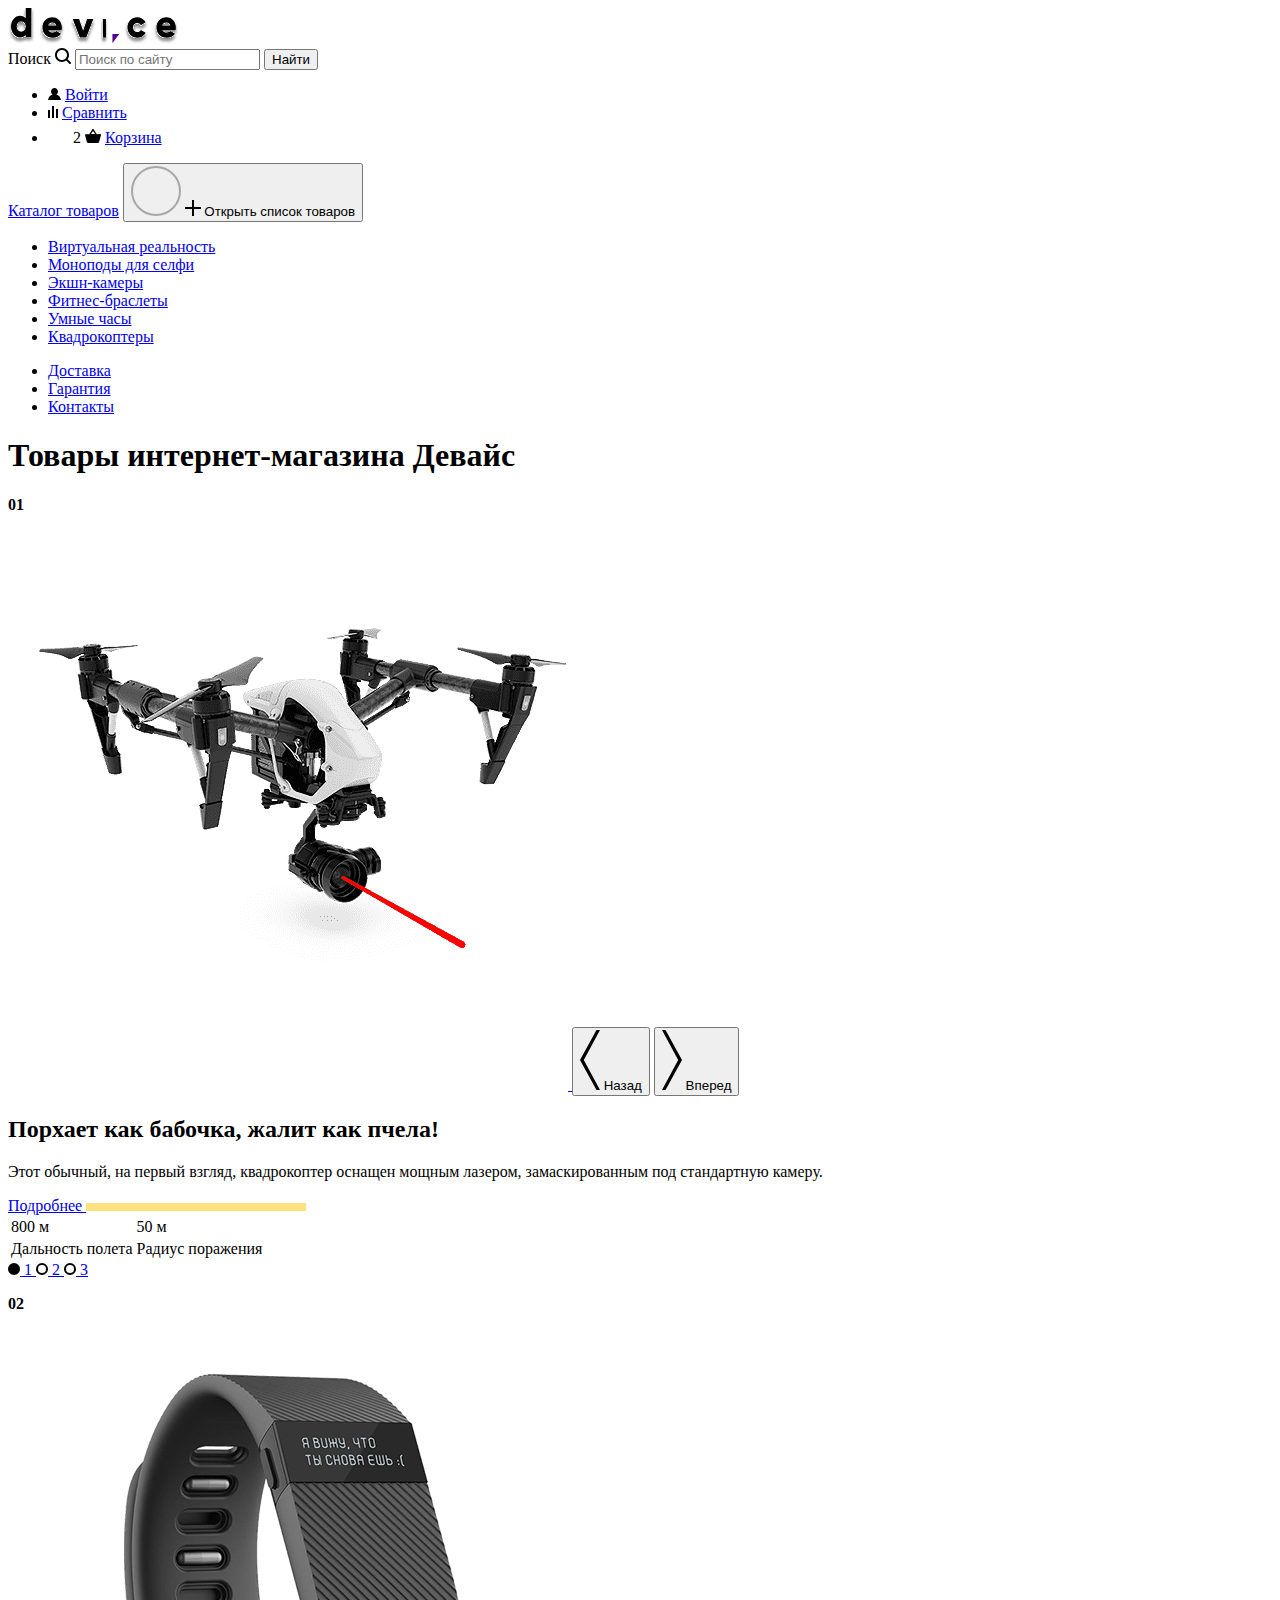
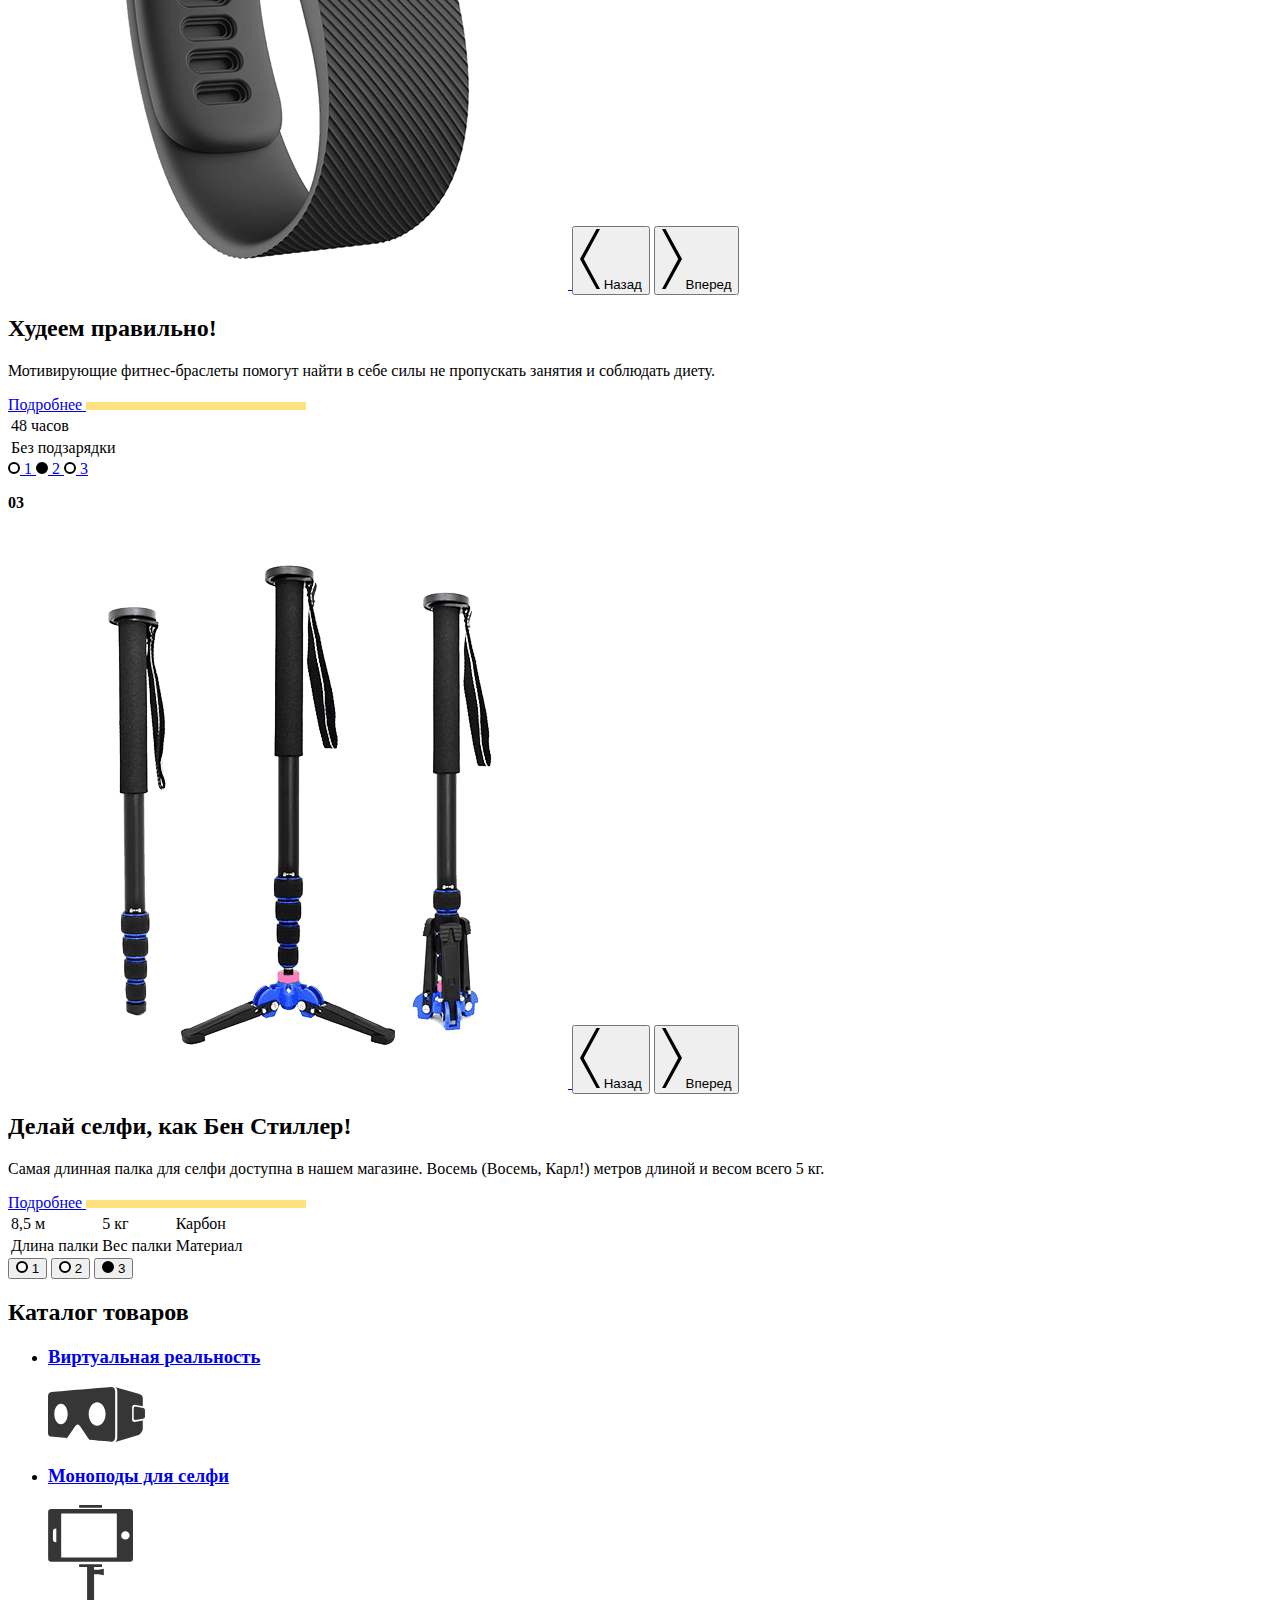
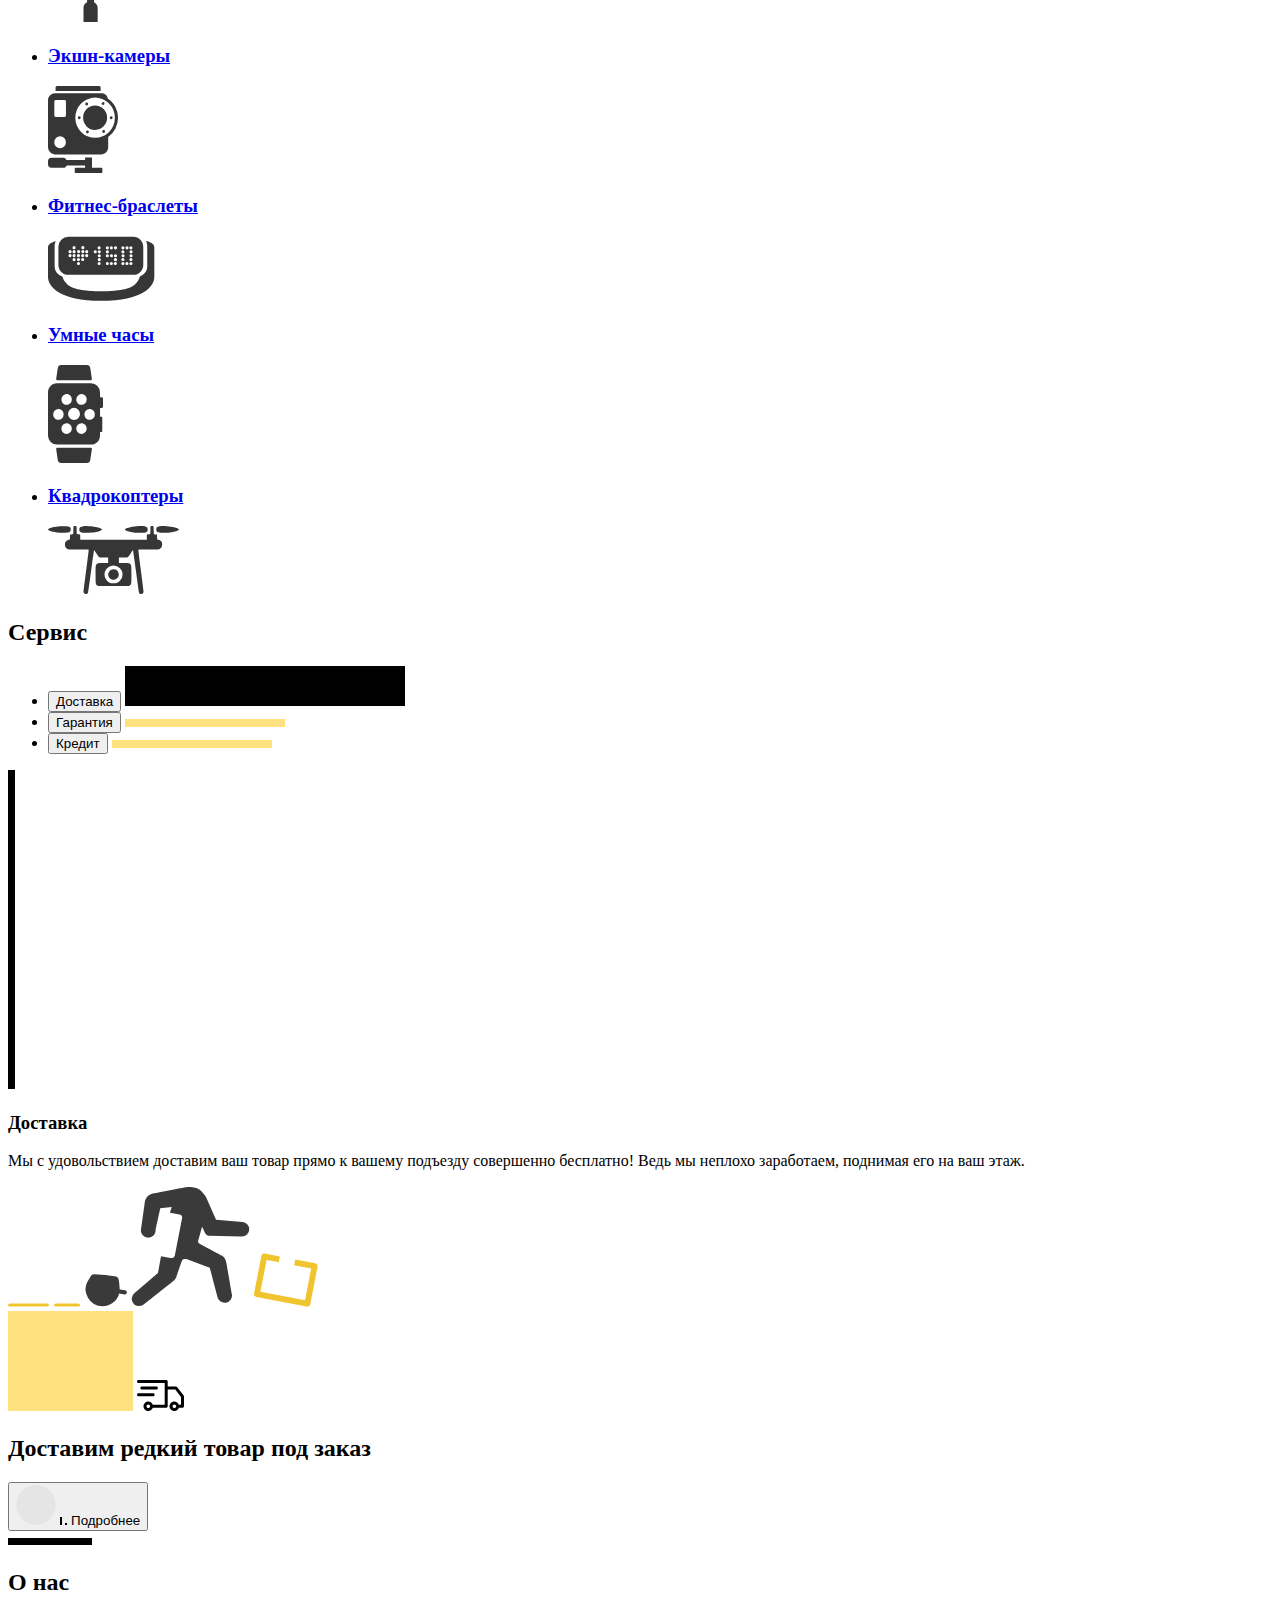
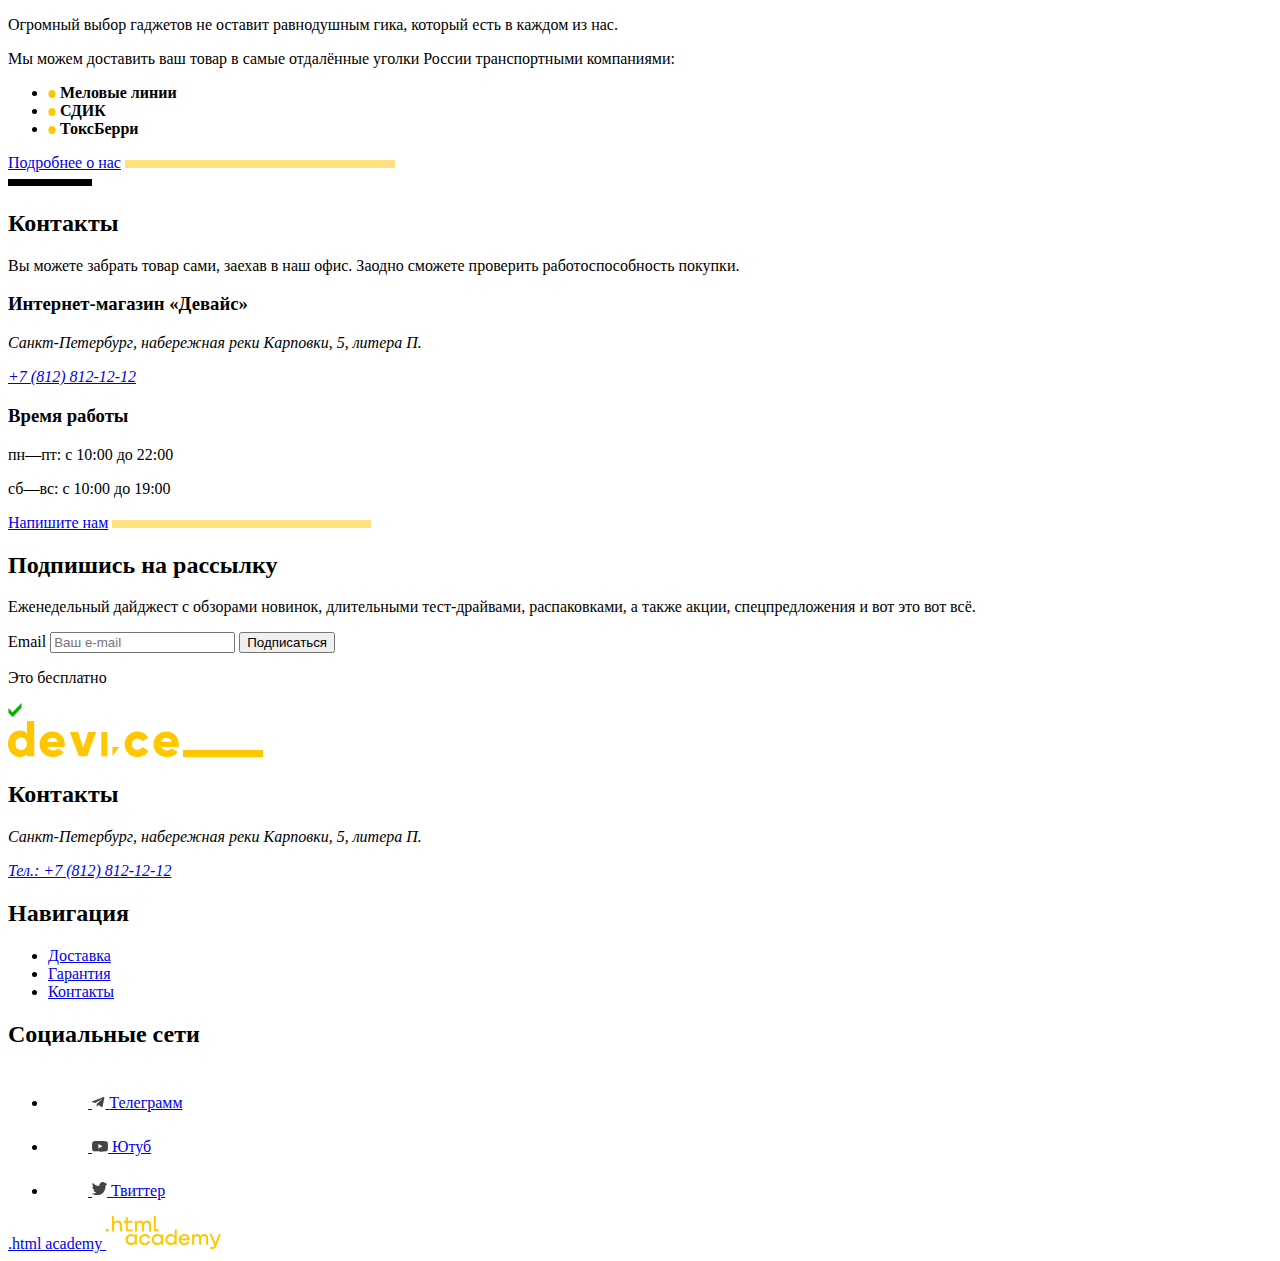
<file: 3/index.html>
<!DOCTYPE html>
<html lang="ru">
<head>
  <meta charset="utf-8">
  <title> Девайс </title>
  <base href="https://htmlacademy-htmlcss.github.io/2200511-device-35/3/">
</head>
<body>
  <header class="page-header">
    <a class="main-link">
      <img class="logo-main" src="images/d-header.svg" width="27.22" height="36"
      alt="Логотип интернет магазина Девайс">
      <img class="logo-main" src="images/e-header.svg" width="26.22" height="26.6"
      alt="Логотип интернет магазина Девайс">
      <img class="logo-main" src="images/v-header.svg" width="27.22" height="25.2"
      alt="Логотип интернет магазина Девайс">
      <img class="logo-main" src="images/i-header.svg" width="7.61" height="25.2"
      alt="Логотип интернет магазина Девайс">
      <img class="logo-main " src="images/device-top-header.svg" width="7.61" height="10.1"
      alt="Логотип интернет магазина Девайс">
      <img class="logo-main" src="images/c-header.svg" width="24.82" height="26.6"
       alt="Логотип интернет магазина Девайс">
       <img class="logo-main" src="images/e-header.svg" width="26.22" height="26.6"
       alt="Логотип интернет магазина Девайс">
    </a>
    <form class="search-form" action="https://echo.htmlacademy.ru/" method="get">
      <label for="search-field">
        <span class="visually-hidden">Поиск</span>
      </label>
      <img class="form-icon" src="images/loupe.svg"
         width="16" height="16" alt="Лупа">
      <input type="search" name="search-field" id="search-field"
         placeholder="Поиск по сайту">
      <button class="button-search" type="submit">Найти</button>
     </form>
    <nav class="navigation-user">
      <ul class="navigation-user-list">
        <li class="navigation-user-item">
          <img class="user-icon" src="images/input.svg"
            width="13" height="12" alt="Войти">
          <a class="navigation-link-user" href="#">Войти</a>
        </li>
        <li class="navigation-user-item">
          <img class="user-icon" src="images/compare.svg"
            width="10" height="12" alt="Сравнить">
          <a class="navigation-link-user" href="#">Сравнить</a>
        </li>
        <li class="navigation-user-item">
          <img class="user-icon" src="images/Ellipse 3 (1).svg"
          width="21" height="21" alt="Круг">
          <span class="basket-number">2</span>
          <img class="user-icon" src="images/basket.svg"
            width="16" height="14" alt="Корзина">
          <a class="navigation-link-user" href="#">Корзина</a>
        </li>
      </ul>
    </nav>
    <div class="header-catalog-products">
      <a href="#">Каталог товаров</a>
      <button class="header-catalog-products-button" type="button">
        <img class="catalog-icon-ellipse" src="images/Ellipse 2.svg"
          width="50" height="50" alt="Круг">
          <img class="catalog-icon" src="images/plus-catalog.svg"
          width="16" height="16" alt="Плюс">
        <span class="visually-hidden">Открыть список товаров</span>
      </button>
      <nav class="header-catalog-products catalog-products">
        <ul class="header-catalog-products-list">
          <li class="header-catalog-products-item">
            <a class="catalog-products-link" href="#">Виртуальная реальность</a>
          </li>
          <li class="header-catalog-products-item">
            <a class="catalog-products-link" href="#">Моноподы для селфи</a>
          </li>
          <li class="header-catalog-products-item">
            <a class="catalog-products-link" href="#">Экшн-камеры</a>
          </li>
          <li class="header-catalog-products-item">
            <a class="catalog-products-link" href="#">Фитнес-браслеты</a>
          </li>
          <li class="header-catalog-products-item">
            <a class="catalog-products-link" href="#">Умные часы</a>
          </li>
          <li class="header-catalog-products-item">
            <a class="catalog-products-link" href="#">Квадрокоптеры</a>
          </li>
         </ul>
      </nav>
    </div>
    <nav class="footer-navigation">
      <ul class="footer-navigation-list">
        <li class="footer-navigation-item">
          <a class="footer-navigation-link" href="#">Доставка</a>
        </li>
        <li class="footer-navigation-item">
          <a class="footer-navigation-link" href="#">Гарантия</a>
        </li>
        <li class="footer-navigation-item">
          <a class="footer-navigation link" href="#">Контакты</a>
        </li>
      </ul>
    </nav>
  </header>
  <main class="page-index">
    <h1 class="visually-hidden">Товары интернет-магазина Девайс</h1>
    <section class="slider slider-quadracopter slider-current">
      <p><b class="numeration-slider">01</b></p>
      <a class="slider-link" href="#">
        <img class="image-quadracopter" src="images/slider-1.png"
         width="560" height="560" alt="квадрокоптер">
      </a>
      <button class="button-slider button-slider-perv" type="button">
        <img src="images/slider-left.svg" width="20" height="60" alt="Назад">
        <span class="visually-hidden">Назад</span>
      </button>
      <button class="button-slider button-slider-next" type="button">
        <img src="images/slider-right.svg" width="20" height="60" alt="Вперед">
        <span class="visually-hidden">Вперед</span>
      </button>
      <h2 class="slaider-title-product">Порхает как бабочка, жалит как пчела!</h2>
      <p class="slider-text-product">Этот обычный, на первый взгляд,
        квадрокоптер оснащен мощным лазером, замаскированным под
        стандартную камеру.</p>
      <a class="more-show-link" href="#">Подробнее
        <img class="substrate" src="images/Подложка.svg"
         width="220" height="8" alt="Подложка">
      </a>
      <table class="characteristic">
        <tr>
          <td class="testimony">800 м</td>
          <td class="testimony">50 м</td>
        </tr>
        <tr>
          <td class="text-characteristick">Дальность полета</td>
          <td class="text-characteristick">Радиус поражения</td>
        </tr>
      </table>
      <a class="slider-objects slider-objects-current" href="#">
        <img src="images/Ellipse 6 black.svg"
          width="12" height="12" alt="Круг">
        <span class="visually-hidden">1</span>
      </a>
      <a class="slider-objects" href="#">
        <img src="images/Ellipse 6.svg"
          width="12" height="12" alt="Круг">
        <span class="visually-hidden">2</span>
      </a>
      <a class="slider-objects" href="#">
        <img src="images/Ellipse 6.svg"
          width="12" height="12" alt="Круг">
        <span class="visually-hidden">3</span>
      </a>
    </section>


    <section class="slider slider-bracelet slider-current">
      <p><b class="numeration-slider">02</b></p>
      <a class="slider-link" href="#">
        <img class="image-bracelet" src="images/slider-2.png"
        width="560" height="560" alt="Фитнес-браслет">
      </a>
      <button class="button-slider button-slider-perv" type="button">
        <img src="images/slider-left.svg" width="20" height="60" alt="Назад">
        <span class="visually-hidden">Назад</span>
      </button>
      <button class="button-slider button-slider-next" type="button">
        <img src="images/slider-right.svg" width="20" height="60" alt="Вперед">
        <span class="visually-hidden">Вперед</span>
      </button>
      <h2 class="slider-title-product">Худеем правильно!</h2>
      <p class="slider-text-product">Мотивирующие фитнес-браслеты помогут найти в себе силы
         не пропускать занятия и соблюдать диету. </p>
      <a class="more-show-link" href="#">Подробнее
        <img class="substrate" src="images/Подложка.svg"
         width="220" height="8" alt="Подложка">
      </a>
      <table class="characteristic">
        <tr>
          <td class="testimony">48 часов</td>
        </tr>
        <tr>
          <td class="text-characteristick">Без подзарядки</td>
        </tr>
      </table>
      <a class="slider-objects" href="#">
        <img src="images/Ellipse 6.svg"
          width="12" height="12" alt="Круг">
        <span class="visually-hidden">1</span>
      </a>
      <a class="slider-objects slider-objects-current" href="#">
        <img src="images/Ellipse 6 black.svg"
          width="12" height="12" alt="Круг">
        <span class="visually-hidden">2</span>
      </a>
      <a class="slider-objects" href="#">
        <img src="images/Ellipse 6.svg"
          width="12" height="12" alt="Круг">
        <span class="visually-hidden">3</span>
      </a>
    </section>

    <section class="slider slider-stick slider-current">
      <p><b class="numeration-slider">03</b></p>
      <a class="slider-link" href="#">
        <img class="image-stick-index" src="images/slider-3.png"
        width="560" height="560" alt="Селфи-палка">
      </a>
      <button class="button-slider button-slider-perv" type="button">
        <img src="images/slider-left.svg" width="20" height="60" alt="Назад">
        <span class="visually-hidden">Назад</span>
      </button>
      <button class="button-slider button-slider-next" type="button">
        <img src="images/slider-right.svg" width="20" height="60" alt="Вперед">
        <span class="visually-hidden">Вперед</span>
      </button>
      <h2 class="slider-title-product">Делай селфи, как Бен Стиллер!</h2>
      <p class="slider-text-product">Самая длинная палка для селфи доступна в нашем магазине.
        Восемь (Восемь, Карл!) метров длиной и
        весом всего 5 кг.</p>
      <a class="more-show-link" href="#">Подробнее
        <img class="substrate" src="images/Подложка.svg"
         width="220" height="8" alt="Подложка">
      </a>
      <table class="characteristic">
        <tr>
          <td class="testimony">8,5 м</td>
          <td class="testimony">5 кг</td>
          <td class="testimony">Карбон</td>
        </tr>
        <tr>
          <td class="characteristick-text">Длина палки</td>
          <td class="characteristick-text">Вес палки</td>
          <td class="characteristick-text">Материал</td>
        </tr>
      </table>
      <button class="slider-objects " type="button">
        <img src="images/Ellipse 6.svg"
         width="12" height="12" alt="Круг">
        <span class="visually-hidden">1</span>
      </button>
      <button class="slider-objects " type="button">
        <img src="images/Ellipse 6.svg"
         width="12" height="12" alt="Круг">
        <span class="visually-hidden">2</span>
      </button>
      <button class="slider-objects " type="button">
        <img src="images/Ellipse 6 black.svg"
          width="12" height="12" alt="Круг">
        <span class="visually-hidden">3</span>
      </button>
    </section>


    <section class="catalog-products">
      <h2 class="visually-hidden">Каталог товаров</h2>
      <nav class="catalog-products">
        <ul class="catalog-products-list">
          <li class="catalog-products-item">
            <a class="catalog-products-link" href="#">
              <h3 class="section-title">Виртуальная реальность</h3>
              <img class="catalog-products-image" src="images/virtual.svg"
               width="96.95" height="54.99" alt="Виртуальная реальность">
            </a>
          </li>
          <li class="catalog-products-item">
            <a class="catalog-products-link" href="#">
              <h3 class="section-title">Моноподы для селфи</h3>
              <img class="catalog-products-image" src="images/Monopod.svg"
                width="85.87" height="117" alt="Моноподы для селфи">
            </a>
          </li>
          <li class="catalog-products-item">
            <a class="catalog-products-link" href="#">
              <h3 class="section-title">Экшн-камеры</h3>
              <img class="catalog-products-image" src="images/camera.svg"
               width="71.02" height="87" alt="Экшн-камеры">
            </a>
          </li>
          <li class="catalog-products-item">
            <a class="catalog-products-link" href="#">
              <h3 class="section-title">Фитнес-браслеты</h3>
              <img class="catalog-products-image" src="images/bracelet.svg"
                width="107.31" height="64.99" alt="Фитнес-браслеты">
            </a>
          </li>
          <li class="catalog-products-item">
            <a class="catalog-products-link" href="#">
              <h3 class="section-title">Умные часы</h3>
              <img class="catalog-products-image" src="images/watch.svg"
                width="56.01" height="97.98" alt="Умные часы">
            </a>
          </li>
          <li class="catalog-products-item">
            <a class="catalog-products-link" href="#">
              <h3 class="section-title">Квадрокоптеры</h3>
              <img class="catalog-products-image" src="images/quadracopter.svg"
                width="132.03" height="69.01" alt="Квадрокоптеры">
            </a>
          </li>
        </ul>
      </nav>
    </section>

    <section class="service">
      <h2 class="visually-hidden">Сервис</h2>
      <ul class="service-list">
         <li class="servie-item">
          <button class="button button-current"
           type="button">Доставка
          </button>
           <img class="substrate-active" src="images/Rectangle-strong.svg"
            width="280" height="40" alt="Подложка">
         </li>
        <li class="service-item">
          <button class="button" type="button">Гарантия</button>
          <img class="substrate" src="images/Подложка.svg"
           width="160" height="8" alt="Подложка">
        </li>
        <li class="service-item">
          <button class="button" type="button">Кредит</button>
          <img class="substrate" src="images/Подложка.svg"
           width="160" height="8" alt="Подложка">
        </li>
      </ul>
      <img class="service-line" src="images/Rectangle.svg"
        width="7" height="319" alt="Линия">
      <h3 class="delivery-title">Доставка</h3>
      <p class="delivery-text">Мы с удовольствием доставим ваш товар прямо
        к вашему подъезду совершенно бесплатно! Ведь
        мы неплохо заработаем, поднимая его на ваш этаж.</p>
      <img class="courier-line" src="images/yellow-line.svg"
        width="42.03" height="3.98" alt="Линия">
      <img class="courier-line" src="images/yellow-line-2.svg"
        width="26.96" height="3.98" alt="Линия">
       <img class="courier-head" src="images/head.svg"
        width="42.31" height="32.98" alt="Голова">
       <img class="courier-body" src="images/body.svg"
        width="118.46" height="121.12" alt="Тело">
        <img class="courier-documents" src="images/documents.svg"
        width="64.61" height="54.17" alt="Документы">
    </section>

    <section class="delivery">
      <img class="substrate-car" src="images/Rectangle-car.svg"
       width="125" height="100" alt="Подложка">
      <img class="delivery-icon" src="images/car.svg"
       width="47" height="31.1" alt="Грузовик">
      <h2 class="delivery-title">Доставим редкий товар под заказ</h2>
      <button class="delivery-button" type="button">
        <img class="delivery-icon-ellipse" src="images/Ellipse delivery.svg"
         width="40" height="40" alt="Круг">
        <img class="delivery-icon" src="images/Vector delivery-2.svg"
          width="2" height="8" alt="Буква i">
        <img class="delivery-icon" src="images/vector-delivery.svg"
          width="2" height="2" alt="Точка">
          <span class="visually-hidden">Подробнее</span>
      </button>
    </section>

    <section class="about-company">
      <img class="about-company-line" src="images/line-about-us.svg"
       width="84" height="7" alt="Линия">
      <h2 class="about-company-title">О нас</h2>
      <p class="about-company-text">Огромный выбор гаджетов не оставит равнодушным гика, который есть в каждом из нас.</p>
      <p class="about-company-text">Мы можем доставить ваш товар в самые отдалённые уголки России транспортными компаниями:</p>
      <ul class="transport-company-list">
        <li class="transport-company-item">
          <img class="transport-company-icon" src="images/Ellipse 9.svg"
           width="8" height="8" alt="Круг">
          <b class="transport-company-text">Меловые линии</b>
        </li>
        <li class="transport-company-item">
          <img class="transport-company-icon" src="images/Ellipse 9.svg"
           width="8" height="8" alt="Круг">
          <b class="transport-company-text">СДИК</b>
        </li>
        <li class="transport-company-item">
          <img class="transport-company-icon" src="images/Ellipse 9.svg"
           width="8" height="8" alt="Круг">
          <b class="transport-company-text">ТоксБерри</b>
        </li>
      </ul>
      <a class="button" href="#">Подробнее о нас</a>
      <img class="substrate" src="images/Подложка.svg"
       width="270" height="8" alt="Подложка">
    </section>

    <section class="contacts">
      <img class="contacts-line" src="images/contacts-line.svg"
       width="84" height="7" alt="Линия">
      <h2 class="contacts-title">Контакты</h2>
      <p class="contacts-text">Вы можете забрать товар сами, заехав в наш офис.
        Заодно сможете проверить работоспособность
        покупки.</p>
      <h3 class="contacts-subtitle">Интернет-магазин «Девайс»</h3>
      <address class="address-contacts">
        <p class="contacts-text">Санкт-Петербург, набережная реки Карповки, 5, литера П.</p>
        <a class="contacts-phone" href="88128121212">+7 (812) 812-12-12</a>
      </address>
      <h3 class="contacts-subtitle">Время работы</h3>
      <p class="contacts-text">пн—пт: с 10:00 до 22:00</p>
      <p class="contacts-text">сб—вс: с 10:00 до 19:00</p>
      <a class="button" href="#">Напишите нам</a>
      <img class="substrate" src="images/Подложка.svg"
       width="259" height="8" alt="Подложка">
    </section>

    <section class="subscription">
      <h2 class="subscription-title">Подпишись на рассылку</h2>
      <p class="subscription-text">Еженедельный дайджест с обзорами новинок,
        длительными тест-драйвами, распаковками, а также акции,
        спецпредложения и вот это вот всё.</p>
      <form class="subscription-form" action="https://echo.htmlacademy.ru/" method="get">
         <label for="subscription-email">Email </label>
        <input class="field" type="email" name="subscription-email" placeholder="Ваш e-mail" id="subscription-email"
          required>
        <button class="button subscription-button" type="submit">Подписаться</button>
      </form>
      <p class="subscription-text">Это бесплатно</p>
      <img class="subscription-icon" src="images/green-jackdaw.svg"
       width="14" height="14" alt="Галочка">
    </section>
  </main>

  <footer class="page-footer">
    <section class="footer-contacts">
      <img class="footer-logo-image" src="images/d-footer.svg"
       width="27.22" height="36" alt="Логотип интернет-магазина Девайс">
      <img class="footer-logo-image" src="images/e-footer.svg"  width="26.22" height="26.6"
       alt="Логотип интернет магазина Девайс">
      <img class="footer-logo-image" src="images/v-footer.svg" width="27.22" height="25.2"
       alt="Логотип интернет магазина Девайс">
      <img class="footer-logo-image" src="images/i-footer.svg"
       width="7.61" height="25.2" alt="Логотип интернет магазина Девайс">
       <img class="footer-logo-image top-logo-footer" src="images/device-top-footer.svg"
       width="7.61" height="10.1" alt="Логотип интернет магазина Девайс">
       <img class="footer-logo-image" src="images/c-footer.svg" width="24.82" height="26.6"
       alt="Логотип интернет магазина Девайс">
       <img class="footer-logo-image" src="images/e-footer.svg" width="26.22" height="26.6"
       alt="Логотип интернет магазина Девайс">
       <img class="footer-line" src="images/line-footer.svg"
        width="80" height="7" alt="Линия">
       <h2 class="visually-hidden">Контакты</h2>
      <address class="footer-contacts-address">
        <p class="footer-contact-adrress-text">Санкт-Петербург, набережная реки Карповки, 5, литера П.</p>
        <a class="footer-contact-phone" href="tel:88128121212">Тел.: +7 (812) 812-12-12</a>
      </address>
    </section>

    <section class="navigation-main footer-navigation">
      <h2 class="visually-hidden">Навигация</h2>
      <nav class="footer-navigation">
        <ul class="footer-navigation-list">
          <li class="footer-navigation-item">
            <a class="footer-navigation-link" href="#">Доставка</a>
          </li>
          <li class="footer-navigation-item">
            <a class="footer-navigation-link" href="#">Гарантия</a>
          </li>
          <li class="footer-navigation-item">
            <a class="footer-navigation link" href="#">Контакты</a>
          </li>
        </ul>
      </nav>
    </section>
    <section class="footer-social">
      <h2 class="visually-hidden">Социальные сети</h2>
      <nav class="navigation-footer-social">
        <ul class="footer-social-list">
          <li class="footer-social-item">
            <a class="button-footer-social" href="https://t.me/htmlacademy">
              <img class="socail-icon-ellipse" src="images/Ellipse-social.svg"
               width="40" height="40" alt="Круг">
               <img class="social-icon" src="images/telegramm.svg"
                width="13.34" height="11.19" alt="Телеграмм">
              <span class="visually-hidden">Телеграмм</span>
            </a>
          </li>
          <li class="footer-social-item">
            <a class="button-footer-social" href="https://www.youtube.com/user/htmlacademyru">
              <img class="socail-icon-ellipse" src="images/Ellipse-social.svg"
               width="40" height="40" alt="Круг">
               <img class="social-icon" src="images/youtube.svg"
                width="16" height="10.67" alt="Ютуб">
              <span class="visually-hidden">Ютуб</span>
            </a>
          </li>
          <li class="footer-social-item">
            <a class="button-footer-social" href="https://twitter.com/htmlacademy_ru">
              <img class="socail-icon-ellipse" src="images/Ellipse-social.svg"
               width="40" height="40" alt="Круг">
               <img class="social-icon" src="images/twitter.svg"
                width="15" height="14.06" alt="Твиттер">
              <span class="visually-hidden">Твиттер</span>
            </a>
          </li>
        </ul>
      </nav>
      <a class="htmlacademy-link" href="https://htmlacademy.ru/">
        <span class="footer-academy-text">.html academy</span>
        <img class="htmlacademy-icon" src="images/logo-html.svg"
         width="114.9" height="32.9" alt="Логотип htmlacademy">
      </a>
    </section>
  </footer>
</body>
</html>
</file>
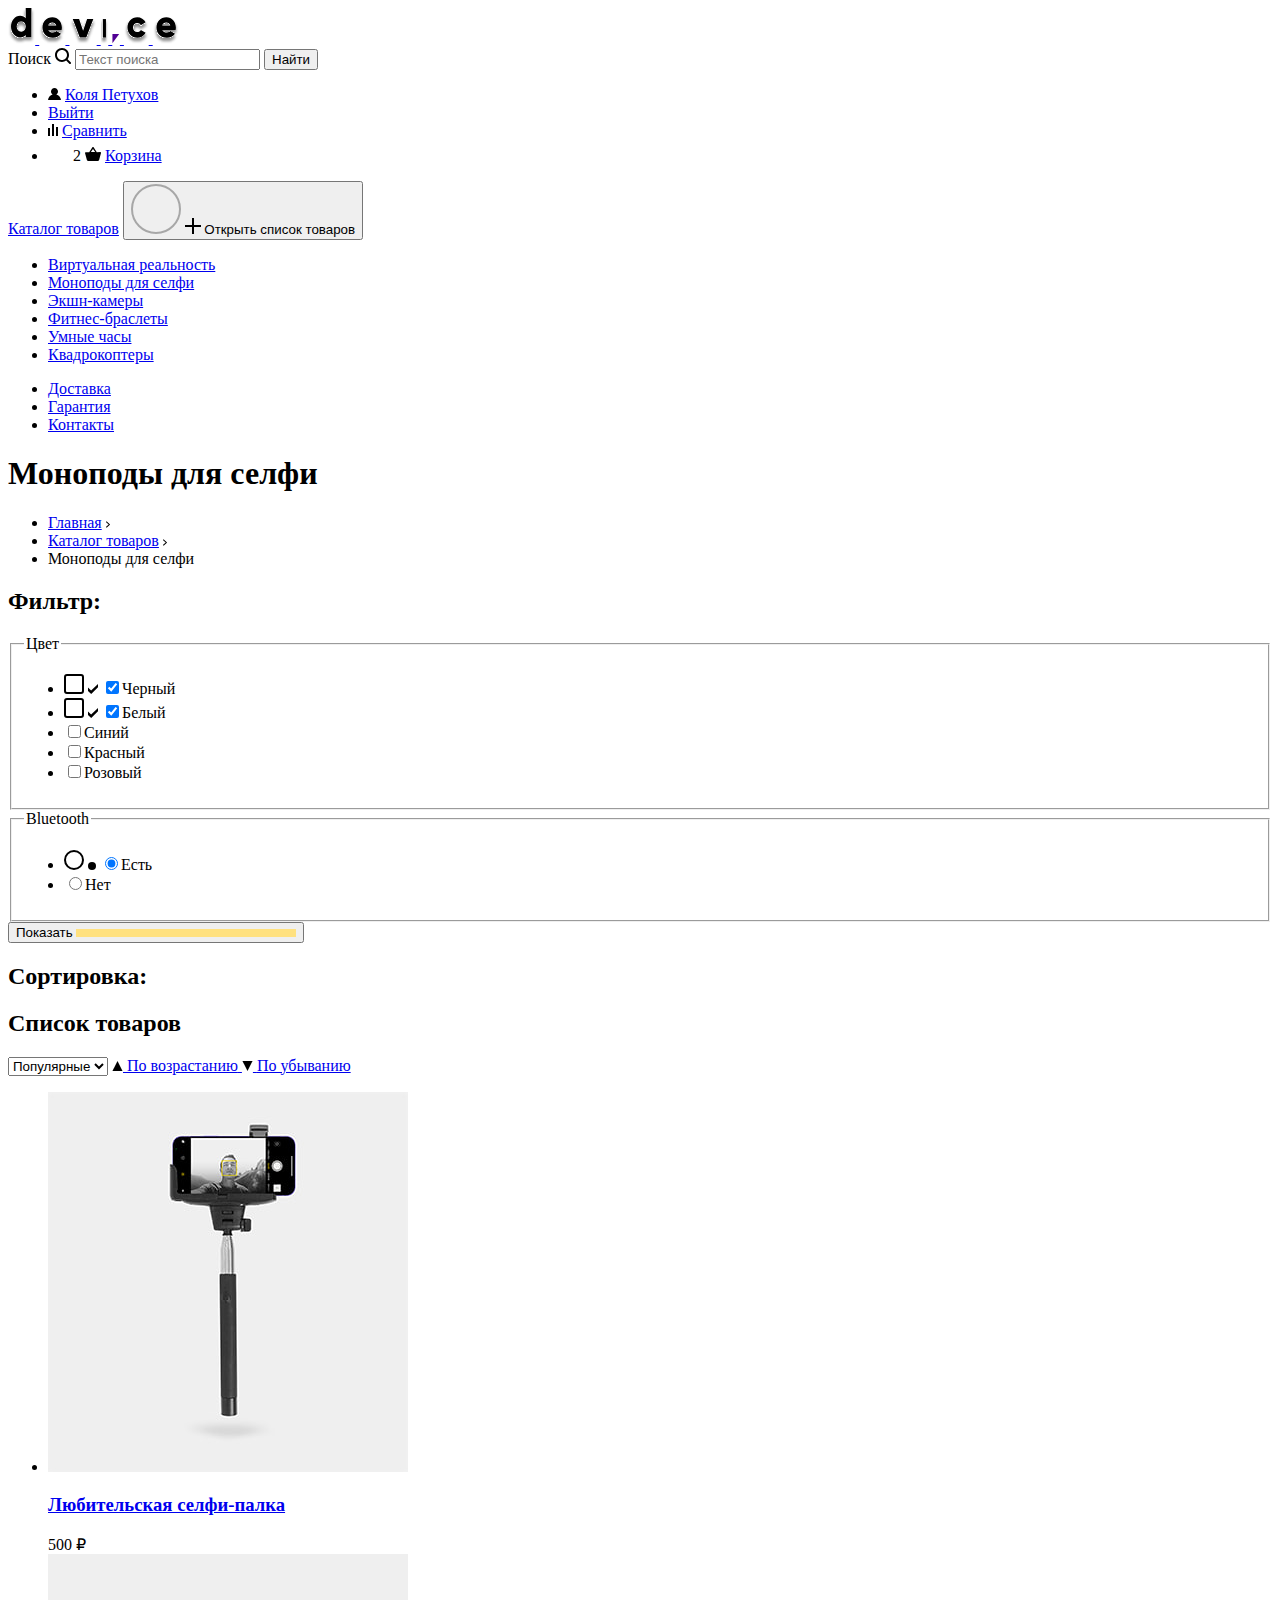
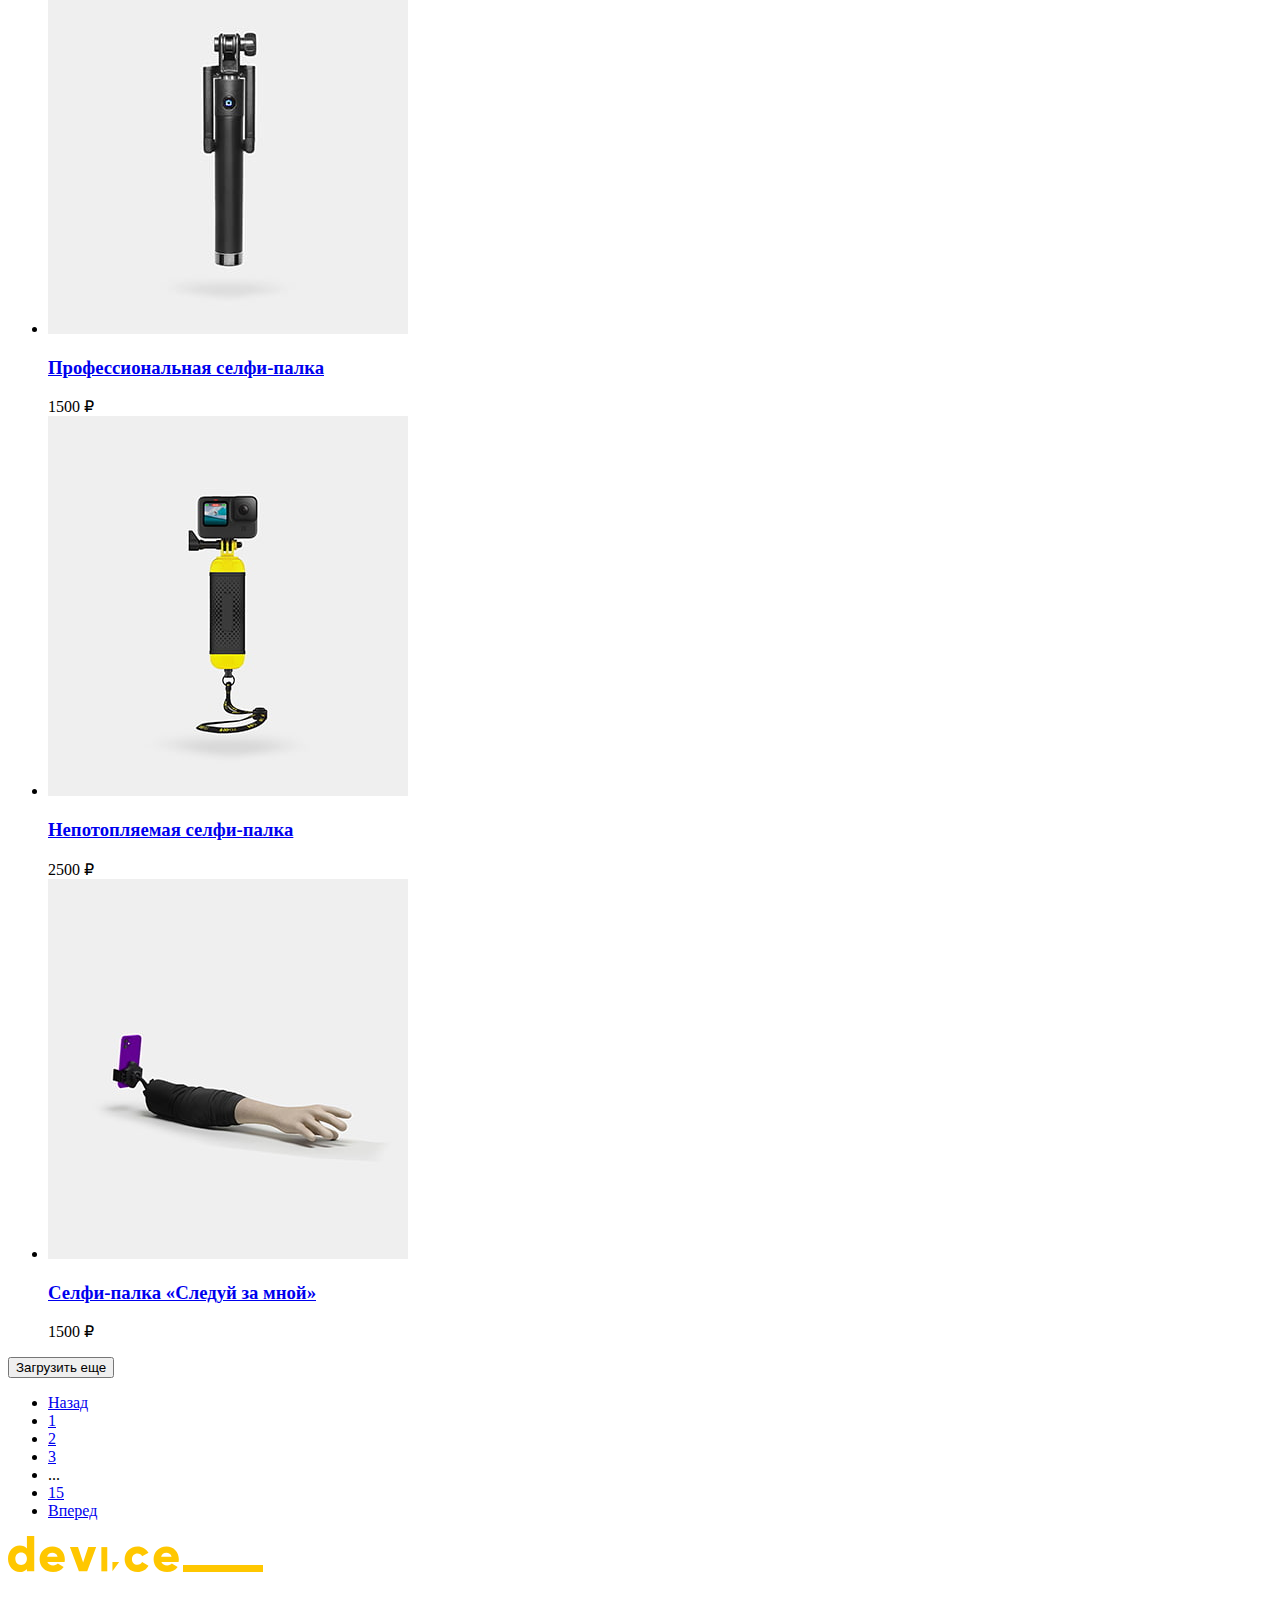
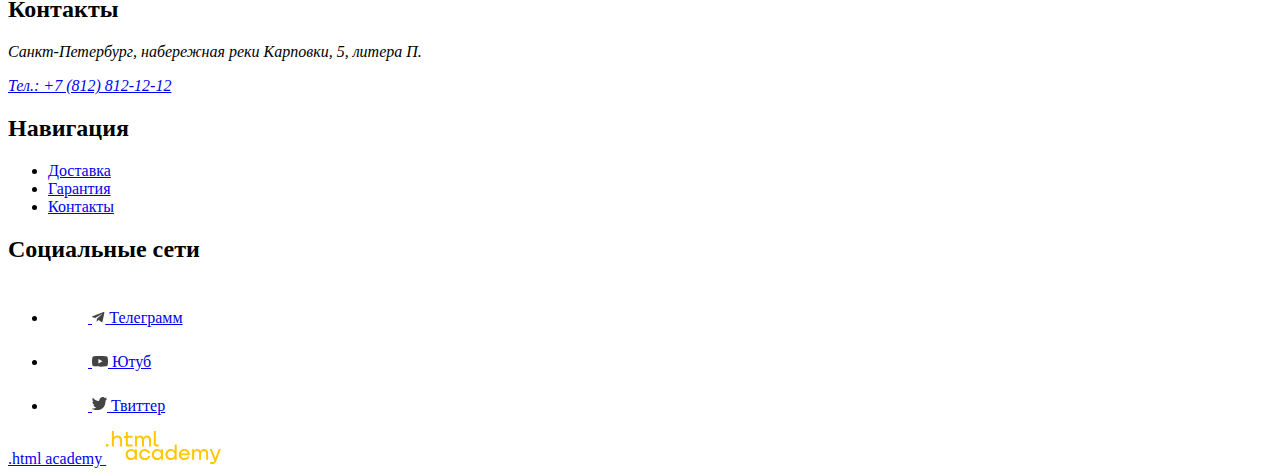
<file: 3/catalog.html>
<!DOCTYPE html>
<html lang="ru">
<head>
  <meta charset="utf-8">
  <title> Каталог </title>
  <base href="https://htmlacademy-htmlcss.github.io/2200511-device-35/3/">
</head>
<body>
  <header class="page-header-footer">
    <a class="main-link" href="index.html">
      <img class="logo-main" src="images/d-header.svg" width="27.22" height="36"
      alt="Логотип интернет магазина Девайс">
      <img class="logo-main" src="images/e-header.svg" width="26.22" height="26.6"
      alt="Логотип интернет магазина Девайс">
      <img class="logo-main" src="images/v-header.svg" width="27.22" height="25.2"
      alt="Логотип интернет магазина Девайс">
      <img class="logo-main" src="images/i-header.svg" width="7.61" height="25.2"
      alt="Логотип интернет магазина Девайс">
      <img class="logo-main " src="images/device-top-header.svg" width="7.61" height="10.1"
      alt="Логотип интернет магазина Девайс">
      <img class="logo-main" src="images/c-header.svg" width="24.82" height="26.6"
       alt="Логотип интернет магазина Девайс">
       <img class="logo-main" src="images/e-header.svg" width="26.22" height="26.6"
       alt="Логотип интернет магазина Девайс">
    </a>
    <form class="search-form" action="https://echo.htmlacademy.ru/" method="get">
      <label for="search-field">
        <span class="visually-hidden">Поиск</span>
      </label>
      <img class="form-icon" src="images/loupe.svg"
        width="16" height="16" alt="Лупа">
      <input type="search" name="search-field" id="search-field" placeholder="Текст поиска">
      <button class="button-search" type="submit">Найти</button>
    </form>
    <nav class="navigation-user">
      <ul class="navigation-user-list">
        <li class="navigation-user-item">
          <img class="user-icon" src="images/input.svg"
            width="13" height="12" alt="Войти">
          <a class="navigation-user-link" href="#">Коля Петухов</a>
        </li>
        <li class="navigation-user-item">
          <a class="navigation-user-link" href="#">Выйти</a>
        </li>
        <li class="navigation-user-item">
          <img class="user-icon" src="images/compare.svg"
            width="10" height="12" alt="Сравнить">
          <a class="navigation-user-link" href="#">Сравнить</a>
        <li class="navigation-user-item">
          <img class="user-icon" src="images/Ellipse 3 (1).svg"
           width="21" height="21" alt="Круг">
           <span class="basket-number">2</span>
          <img class="user-icon" src="images/basket.svg"
            width="16" height="14" alt="Корзина">
          <a class="navigation-user-link" href="#">Корзина</a>
        </li>
      </ul>
    </nav>
    <div class="header-catalog-products">
      <a href="#">Каталог товаров</a>
      <button class="header-catalog-products-button" type="button">
        <img class="catalog-icon-ellipse" src="images/Ellipse 2.svg"
          width="50" height="50" alt="Круг">
          <img class="catalog-icon" src="images/plus-catalog.svg"
          width="16" height="16" alt="Плюс">
        <span class="visually-hidden">Открыть список товаров</span>
      </button>
      <nav class="header-catalog-products catalog-products">
        <ul class="header-catalog-products-list">
          <li class="header-catalog-products-item">
            <a class="catalog-products-link" href="#">Виртуальная реальность</a>
          </li>
          <li class="header-catalog-products-item">
            <a class="catalog-products-link" href="#">Моноподы для селфи</a>
          </li>
          <li class="header-catalog-products-item">
            <a class="catalog-products-link" href="#">Экшн-камеры</a>
          </li>
          <li class="header-catalog-products-item">
            <a class="catalog-products-link" href="#">Фитнес-браслеты</a>
          </li>
          <li class="header-catalog-products-item">
            <a class="catalog-products-link" href="#">Умные часы</a>
          </li>
          <li class="header-catalog-products-item">
            <a class="catalog-products-link" href="#">Квадрокоптеры</a>
          </li>
         </ul>
      </nav>
    </div>
    <nav class="navigation-main">
      <ul class="navigation-main-list">
        <li class="navigation-main-item">
          <a class="navigation-main-link" href="#">Доставка</a>
        </li>
        <li class="navigation-main-item">
          <a class="navigation-main-link" href="#">Гарантия</a>
        </li>
        <li class="navigation-main-item">
          <a class="navigation-main-link" href="#">Контакты</a>
        </li>
      </ul>
    </nav>
  </header>
  <main class="page-inner">
    <header class="inner-header">
      <h1 class="page-title">Моноподы для селфи</h1>
      <ul class="breadcrumbs-list">
        <li class="breadcrumbs-item">
          <a class="breadcrumbs-link" href="index.html">Главная</a>
          <img class="row-breadcrumbs" src="images/arrow-right.svg"
           width="3.97" height="7.05" alt="Стрелка">
        </li>
        <li class="breadcrumbs-item">
          <a class="breadcrumbs-link" href="#">Каталог товаров</a>
          <img class="row-breadcrumbs" src="images/arrow-right.svg"
           width="3.97" height="7.05" alt="Стрелка">
        </li>
        <li class="breadcrumbs-item">
          <a class="breadcrumbs-link">Моноподы для селфи</a>
        </li>
      </ul>
    </header>
    <aside class="filter">
      <form class="form-filter" action="https://echo.htmlacademy.ru/" method="get">
        <h2 class="filter-title">Фильтр:</h2>
        <fieldset class="filter-group">
          <legend class="filter-group-title">Цвет</legend>
          <ul class="filter-group-list">
            <li class="filter-group-item">
              <label class="control">
                <img class="filter-rectangle" src="images/Rectangle 39 2.svg"
                 width="20" height="20" alt="Квадрат">
                 <img class="filter-jackdaw" src="images/mark.svg"
                  width="10" height="10" alt="Галочка">
                <input class="control-input" type="checkbox" name="black" checked>Черный
              </label>
            </li>
            <li class="filter-group-item">
              <label class="control">
                <img class="filter-rectangle" src="images/Rectangle 39 2.svg"
                 width="20" height="20" alt="Квадрат">
                 <img class="filter-jackdaw" src="images/mark.svg"
                  width="10" height="10" alt="Галочка">
                <input class="control-input" type="checkbox" name="black" checked>Белый
              </label>
            </li>
            <li class="filter-group-item">
              <label class="control">
                <input class="control-input" type="checkbox" name="black">Синий
              </label>
            </li>
            <li class="filter-group-item">
              <label class="control">
                <input class="control-input" type="checkbox" name="black">Красный
              </label>
            </li>
            <li class="filter-group-item">
              <label class="control">
                <input class="control-input" type="checkbox" name="black">Розовый
              </label>
            </li>
          </ul>
        </fieldset>
        <fieldset class="filter-group">
          <legend class="filter-group-title">Bluetooth</legend>
          <ul class="filter-group-list">
            <li class="filter-group-item">
              <label class="control">
                <img class="radio-big-ellipse" src="images/Ellipse 18 blue.svg"
                 width="20" height="20" alt="Круг">
                 <img class="radio-little-ellipse" src="images/Ellipse 19 blue.svg"
                  width="8" height="8" alt="Круг">
                <input class="control-input" type="radio" checked name="connection"
                  value="yes">Есть
              </label>
            </li>
            <li class="filter-group-item">
              <label class="control">
                <input class="control-input" type="radio" name="connection"
                 value="no">Нет
              </label>
            </li>
          </ul>
        </fieldset>
        <button class="button" type="submit">Показать
          <img class="substrate" src="images/Подложка.svg"
           width="220" height="8" alt="Подложка">
        </button>
      </form>
    </aside>
    <section class="sorting">
      <h2 class="sorting-title">Cортировка:</h2>
      <h2 class="visually-hidden">Список товаров</h2>
    <select class="select-control">
        <option value="popular">Популярные</option>
        <option value="cheap">Дешевые</option>
        <option value="expensive">Дорогие</option>
      </select>
      <a class="button" href="#">
        <img class="sorting-button" src="images/sort-top.svg"
         width="11" height="10" alt="Треугольник">
        <span class="visually-hidden">По возрастанию</span>
      </a>
      <a class="button" href="#">
        <img class="sorting-button" src="images/sort-under.svg"
          width="11" height="10" alt="Треугольник">
        <span class="visually-hidden">По убыванию</span>
      </a>
      <ul class="product-card-list">
        <li class="product-card-item">
          <a class="product-card-link" href="#">
            <img class="product-card-image" src="images/product-1.jpg"
              width="360" height="380"  alt="Любительская селфи-палка">
            <h3 class="product-card-title">Любительская селфи-палка</h3>
          </a>
          <span class="product-card-price">500 ₽</span></li>
        <li class="product-card-item">
          <a class="product-card-link" href="#">
            <img class="product-card-image" src="images/product-2.jpg"
              width="360" height="380" alt="Профессиональная селфи-палка">
            <h3 class="product-card-title">Профессиональная селфи-палка</h3>
          </a>
          <span class="product-card-price">1500 ₽</span>
        </li>
        <li class="product-card-item">
          <a class="product-card-link" href="#">
            <img class="product-card-image" src="images/product-3.jpg"
             width="360" height="380" alt="Непотопляемая селфи-палка">
            <h3 class="product-card-title">Непотопляемая селфи-палка</h3>
          </a>
          <span class="product-card-price">2500 ₽</span>
        </li>
        <li class="product-card-item">
          <a class="product-card-link" href="#">
            <img class="product-card-image" src="images/product-4.jpg"
             width="360" height="380" alt="Селфи-палка «Следуй за мной»">
            <h3 class="product-card-title">Селфи-палка «Следуй за мной»</h3>
          </a>
          <span class="product-card-price">1500 ₽</span>
        </li>
      </ul>
      <button class="button button-show-more" type="button">Загрузить еще</button>
      <ul class="pagination">
        <li class="pagination-item">
          <a class="pagination-link pagination-perv pagination-disabled" href="#">Назад</a>
        </li>
        <li class="pagination-item"><a class="pagination-link pagination-current" href="#">1</a>
        </li>
        <li class="pagination-item"><a class="pagination-link" href="#">2</a>
        </li>
        <li class="pagination-item"><a class="pagination-link" href="#">3</a>
        </li>
        <li class="pagination-item"><a class="pagination-link">...</a>
        </li>
        <li class="pagination-item"><a class="pagination-link" href="#">15</a>
        </li>
        <li class="pagination-item"><a class="pagination-link pagination-next" href="#">Вперед</a>
        </li>
      </ul>
    </section>
  </main>

  <footer class="page-footer">
    <section class="footer-contacts">
      <img class="footer-logo-image" src="images/d-footer.svg"
       width="27.22" height="36" alt="Логотип интернет-магазина Девайс">
      <img class="footer-logo-image" src="images/e-footer.svg"  width="26.22" height="26.6"
       alt="Логотип интернет магазина Девайс">
      <img class="footer-logo-image" src="images/v-footer.svg" width="27.22" height="25.2"
       alt="Логотип интернет магазина Девайс">
      <img class="footer-logo-image" src="images/i-footer.svg"
       width="7.61" height="25.2" alt="Логотип интернет магазина Девайс">
       <img class="footer-logo-image top-logo-footer" src="images/device-top-footer.svg"
       width="7.61" height="10.1" alt="Логотип интернет магазина Девайс">
       <img class="footer-logo-image" src="images/c-footer.svg" width="24.82" height="26.6"
       alt="Логотип интернет магазина Девайс">
       <img class="footer-logo-image" src="images/e-footer.svg" width="26.22" height="26.6"
       alt="Логотип интернет магазина Девайс">
       <img class="footer-line" src="images/line-footer.svg"
        width="80" height="7" alt="Линия">
       <h2 class="visually-hidden">Контакты</h2>
      <address class="footer-contacts-address">
        <p class="footer-contact-adrress-text">Санкт-Петербург, набережная реки Карповки, 5, литера П.</p>
        <a class="footer-contact-phone" href="tel:88128121212">Тел.: +7 (812) 812-12-12</a>
      </address>
    </section>

    <section class="navigation-main footer-navigation">
      <h2 class="visually-hidden">Навигация</h2>
      <nav class="footer-navigation">
        <ul class="footer-navigation-list">
          <li class="footer-navigation-item">
            <a class="footer-navigation-link" href="#">Доставка</a>
          </li>
          <li class="footer-navigation-item">
            <a class="footer-navigation-link" href="#">Гарантия</a>
          </li>
          <li class="footer-navigation-item">
            <a class="footer-navigation link" href="#">Контакты</a>
          </li>
        </ul>
      </nav>
    </section>
    <section class="footer-social">
      <h2 class="visually-hidden">Социальные сети</h2>
      <nav class="navigation-footer-social">
        <ul class="footer-social-list">
          <li class="footer-social-item">
            <a class="button-footer-social" href="https://t.me/htmlacademy">
              <img class="socail-icon-ellipse" src="images/Ellipse-social.svg"
               width="40" height="40" alt="Круг">
               <img class="social-icon" src="images/telegramm.svg"
                width="13.34" height="11.19" alt="Телеграмм">
              <span class="visually-hidden">Телеграмм</span>
            </a>
          </li>
          <li class="footer-social-item">
            <a class="button-footer-social" href="https://www.youtube.com/user/htmlacademyru">
              <img class="socail-icon-ellipse" src="images/Ellipse-social.svg"
               width="40" height="40" alt="Круг">
               <img class="social-icon" src="images/youtube.svg"
                width="16" height="10.67" alt="Ютуб">
              <span class="visually-hidden">Ютуб</span>
            </a>
          </li>
          <li class="footer-social-item">
            <a class="button-footer-social" href="https://twitter.com/htmlacademy_ru">
              <img class="socail-icon-ellipse" src="images/Ellipse-social.svg"
               width="40" height="40" alt="Круг">
               <img class="social-icon" src="images/twitter.svg"
                width="15" height="14.06" alt="Твиттер">
              <span class="visually-hidden">Твиттер</span>
            </a>
          </li>
        </ul>
      </nav>
      <a class="htmlacademy-link" href="https://htmlacademy.ru/">
        <span class="footer-academy-text">.html academy</span>
        <img class="htmlacademy-icon" src="images/logo-html.svg"
         width="114.9" height="32.9" alt="Логотип htmlacademy">
      </a>
    </section>
  </footer>
</body>
</html>
</file>
